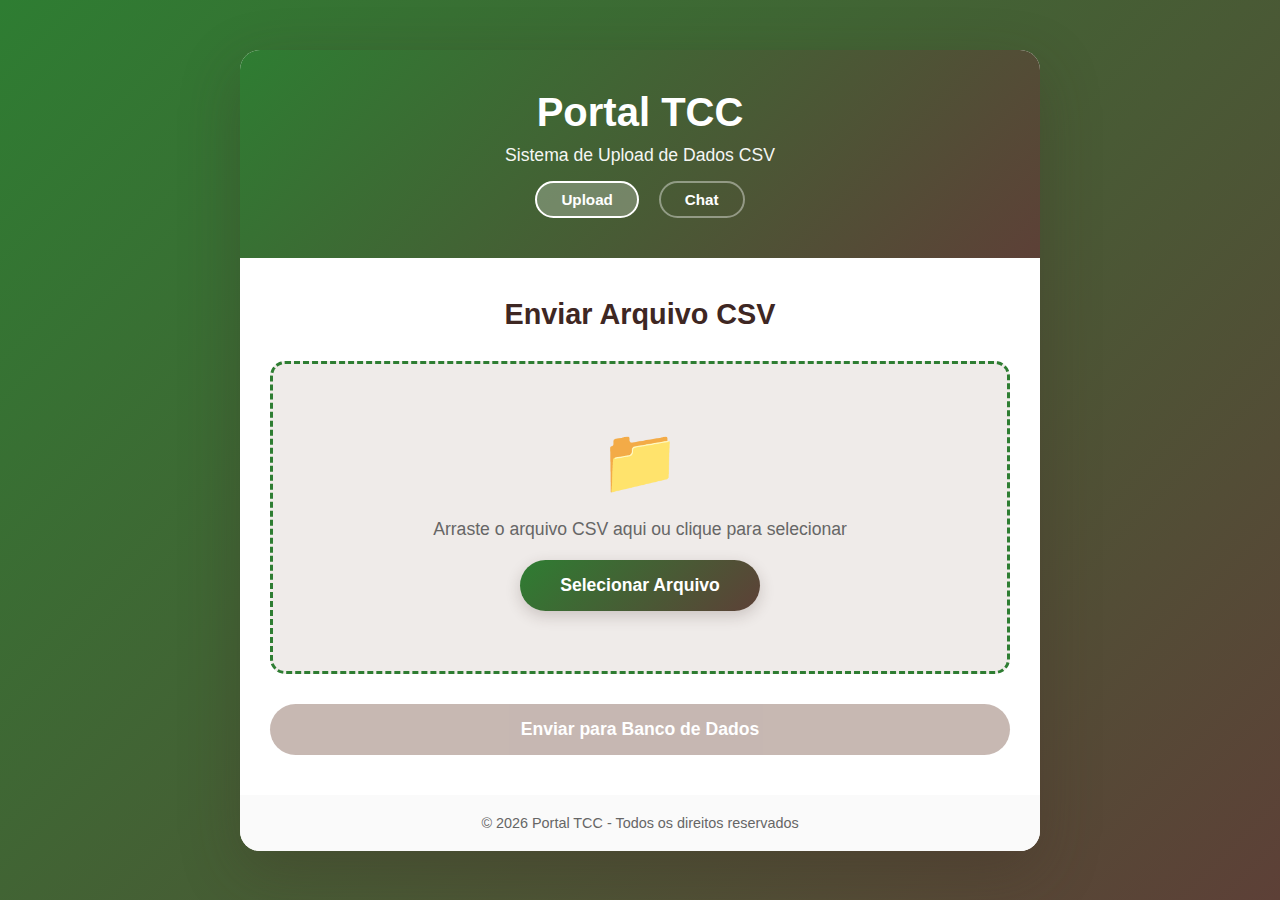
<file: frontend/index.html>
<!DOCTYPE html>
<html lang="pt-BR">
<head>
    <meta charset="UTF-8">
    <meta name="viewport" content="width=device-width, initial-scale=1.0">
    <title>Portal TCC - Upload CSV</title>
    <link rel="stylesheet" href="css/style.css">
    <link rel="stylesheet" href="css/chat.css">
</head>
<body>
    <div class="container">
        <header>
            <h1>Portal TCC</h1>
            <p>Sistema de Upload de Dados CSV</p>
            <nav class="nav-links">
                <a href="index.html" class="nav-link active">Upload</a>
                <a href="chat.html" class="nav-link">Chat</a>
            </nav>
        </header>

        <main>
            <div class="upload-section">
                <h2>Enviar Arquivo CSV</h2>

                <div class="upload-area" id="uploadArea">
                    <div class="upload-icon">📁</div>
                    <p>Arraste o arquivo CSV aqui ou clique para selecionar</p>
                    <input type="file" id="csvFile" accept=".csv" hidden>
                    <button class="btn-select" id="btnSelect">Selecionar Arquivo</button>
                </div>

                <div class="file-info" id="fileInfo" style="display: none;">
                    <p><strong>Arquivo selecionado:</strong> <span id="fileName"></span></p>
                    <p><strong>Tamanho:</strong> <span id="fileSize"></span></p>
                </div>

                <button class="btn-upload" id="btnUpload" disabled>Enviar para Banco de Dados</button>

                <div class="message" id="message"></div>
            </div>
        </main>

        <footer>
            <p>&copy; 2026 Portal TCC - Todos os direitos reservados</p>
        </footer>
    </div>

    <script src="js/script.js"></script>
</body>
</html>
</file>
<file: frontend/css/style.css>
/* ===================================
   Variáveis CSS - Paleta Cafeeira
   =================================== */
:root {
    /* Cores do café */
    --coffee-dark: #3E2723;
    --coffee-medium: #5D4037;
    --coffee-light: #8D6E63;

    /* Cores da plantação */
    --plant-green: #2E7D32;
    --plant-green-light: #388E3C;
    --plant-green-lighter: #4CAF50;

    /* Tons terrosos */
    --earth-light: #EFEBE9;
    --earth-medium: #D7CCC8;
    --earth-dark: #A1887F;

    /* Cores de texto */
    --text-dark: #3E2723;
    --text-medium: #5D4037;
    --text-light: #666;

    /* Cores de fundo */
    --bg-white: #FFFFFF;
    --bg-light: #FAFAFA;

    /* Sombras */
    --shadow-light: rgba(62, 39, 35, 0.1);
    --shadow-medium: rgba(62, 39, 35, 0.2);
    --shadow-dark: rgba(62, 39, 35, 0.3);

    /* Gradientes */
    --gradient-main: linear-gradient(135deg, var(--plant-green) 0%, var(--coffee-medium) 100%);
    --gradient-hover: linear-gradient(135deg, var(--plant-green-light) 0%, var(--coffee-dark) 100%);

    /* Bordas */
    --border-radius-sm: 10px;
    --border-radius-md: 15px;
    --border-radius-lg: 20px;
    --border-radius-full: 50px;

    /* Transições */
    --transition-fast: all 0.2s ease;
    --transition-normal: all 0.3s ease;
}

/* ===================================
   Reset e Configurações Gerais
   =================================== */
* {
    margin: 0;
    padding: 0;
    box-sizing: border-box;
}

body {
    font-family: 'Segoe UI', Tahoma, Geneva, Verdana, sans-serif;
    background: var(--gradient-main);
    min-height: 100vh;
    display: flex;
    justify-content: center;
    align-items: center;
    padding: 20px;
}

.container {
    background: var(--bg-white);
    border-radius: var(--border-radius-lg);
    box-shadow: 0 20px 60px var(--shadow-dark);
    max-width: 800px;
    width: 100%;
    overflow: hidden;
}

/* ===================================
   Cabeçalho
   =================================== */
header {
    background: var(--gradient-main);
    color: var(--bg-white);
    padding: 40px 30px;
    text-align: center;
}

header h1 {
    font-size: 2.5em;
    margin-bottom: 10px;
    font-weight: 700;
}

header p {
    font-size: 1.1em;
    opacity: 0.95;
}

/* ===================================
   Conteúdo Principal
   =================================== */
main {
    padding: 40px 30px;
}

.upload-section h2 {
    color: var(--text-dark);
    margin-bottom: 30px;
    text-align: center;
    font-size: 1.8em;
}

/* ===================================
   Área de Upload
   =================================== */
.upload-area {
    border: 3px dashed var(--plant-green);
    border-radius: var(--border-radius-md);
    padding: 60px 30px;
    text-align: center;
    background: var(--earth-light);
    transition: var(--transition-normal);
    cursor: pointer;
}

.upload-area:hover {
    border-color: var(--coffee-medium);
    background: var(--earth-medium);
    transform: translateY(-5px);
    box-shadow: 0 10px 30px var(--shadow-medium);
}

.upload-area.dragover {
    border-color: var(--plant-green-light);
    background: var(--earth-medium);
    transform: scale(1.02);
}

.upload-icon {
    font-size: 4em;
    margin-bottom: 20px;
}

.upload-area p {
    color: var(--text-light);
    font-size: 1.1em;
    margin-bottom: 20px;
}

/* ===================================
   Botões
   =================================== */
.btn-select,
.btn-upload {
    background: var(--gradient-main);
    color: var(--bg-white);
    border: none;
    padding: 15px 40px;
    font-size: 1.1em;
    border-radius: var(--border-radius-full);
    cursor: pointer;
    transition: var(--transition-normal);
    font-weight: 600;
    box-shadow: 0 5px 15px var(--shadow-medium);
}

.btn-select:hover,
.btn-upload:hover:not(:disabled) {
    background: var(--gradient-hover);
    transform: translateY(-3px);
    box-shadow: 0 10px 25px var(--shadow-dark);
}

.btn-select:active,
.btn-upload:active:not(:disabled) {
    transform: translateY(-1px);
}

.btn-upload {
    width: 100%;
    margin-top: 30px;
}

.btn-upload:disabled {
    background: var(--earth-dark);
    cursor: not-allowed;
    box-shadow: none;
    opacity: 0.6;
}

/* ===================================
   Informações do Arquivo
   =================================== */
.file-info {
    background: var(--earth-light);
    border-left: 4px solid var(--plant-green);
    padding: 20px;
    margin-top: 30px;
    border-radius: var(--border-radius-sm);
}

.file-info p {
    color: var(--text-dark);
    margin-bottom: 10px;
    font-size: 1em;
}

.file-info p:last-child {
    margin-bottom: 0;
}

.file-info span {
    color: var(--coffee-medium);
    font-weight: 600;
}

/* ===================================
   Mensagens
   =================================== */
.message {
    margin-top: 20px;
    padding: 15px;
    border-radius: var(--border-radius-sm);
    text-align: center;
    font-weight: 600;
    display: none;
}

.message.success {
    background: #d4edda;
    color: #155724;
    border: 1px solid #c3e6cb;
    display: block;
}

.message.error {
    background: #f8d7da;
    color: #721c24;
    border: 1px solid #f5c6cb;
    display: block;
}

.message.info {
    background: #e7f3e8;
    color: var(--plant-green);
    border: 1px solid var(--plant-green-light);
    display: block;
}

/* ===================================
   Rodapé
   =================================== */
footer {
    background: var(--bg-light);
    padding: 20px;
    text-align: center;
    color: var(--text-light);
    font-size: 0.9em;
}

/* ===================================
   Responsividade
   =================================== */
@media (max-width: 600px) {
    header h1 {
        font-size: 2em;
    }

    .upload-section h2 {
        font-size: 1.5em;
    }

    .upload-area {
        padding: 40px 20px;
    }

    .btn-select,
    .btn-upload {
        padding: 12px 30px;
        font-size: 1em;
    }
}
</file>
<file: frontend/css/chat.css>
/* ===================================
   Navegação
   =================================== */
.nav-links {
    margin-top: 15px;
    display: flex;
    justify-content: center;
    gap: 20px;
}

.nav-link {
    color: var(--bg-white);
    text-decoration: none;
    padding: 8px 24px;
    border-radius: var(--border-radius-full);
    border: 2px solid rgba(255, 255, 255, 0.4);
    font-weight: 600;
    font-size: 0.95em;
    transition: var(--transition-fast);
}

.nav-link:hover {
    background: rgba(255, 255, 255, 0.2);
    border-color: rgba(255, 255, 255, 0.7);
}

.nav-link.active {
    background: rgba(255, 255, 255, 0.25);
    border-color: var(--bg-white);
}

/* ===================================
   Layout do Chat
   =================================== */
.chat-container {
    max-width: 900px;
    display: flex;
    flex-direction: column;
    min-height: 85vh;
}

.chat-main {
    display: flex;
    flex-direction: column;
    flex-grow: 1;
    padding: 0 30px 30px;
}

/* ===================================
   Área de Mensagens
   =================================== */
.chat-messages {
    flex-grow: 1;
    overflow-y: auto;
    padding: 30px 0;
    display: flex;
    flex-direction: column;
    gap: 16px;
    max-height: 55vh;
    min-height: 300px;
}

.chat-messages::-webkit-scrollbar {
    width: 6px;
}

.chat-messages::-webkit-scrollbar-track {
    background: transparent;
}

.chat-messages::-webkit-scrollbar-thumb {
    background: var(--earth-dark);
    border-radius: 3px;
}

/* ===================================
   Balões de Mensagem
   =================================== */
.message-bubble {
    max-width: 80%;
    padding: 14px 20px;
    border-radius: var(--border-radius-md);
    line-height: 1.5;
    font-size: 0.95em;
    word-wrap: break-word;
    animation: fadeIn 0.3s ease;
}

@keyframes fadeIn {
    from {
        opacity: 0;
        transform: translateY(10px);
    }
    to {
        opacity: 1;
        transform: translateY(0);
    }
}

.bot-message {
    align-self: flex-start;
    background: var(--earth-light);
    color: var(--text-dark);
    border-bottom-left-radius: 4px;
}

.user-message {
    align-self: flex-end;
    background: var(--plant-green);
    color: var(--bg-white);
    border-bottom-right-radius: 4px;
}

.error-message {
    align-self: flex-start;
    background: #f8d7da;
    color: #721c24;
    border-bottom-left-radius: 4px;
}

/* ===================================
   Markdown dentro dos balões
   =================================== */
.msg-content p {
    margin: 0 0 0.5em;
}

.msg-content p:last-child {
    margin-bottom: 0;
}

.msg-content strong {
    font-weight: 700;
}

.msg-content ul,
.msg-content ol {
    margin: 0.4em 0;
    padding-left: 1.4em;
}

.msg-content li {
    margin-bottom: 0.2em;
}

.msg-content table {
    border-collapse: collapse;
    margin: 0.6em 0;
    width: 100%;
    font-size: 0.88em;
}

.msg-content th,
.msg-content td {
    border: 1px solid var(--earth-medium);
    padding: 6px 10px;
    text-align: left;
}

.msg-content th {
    background: rgba(0, 0, 0, 0.06);
    font-weight: 700;
}

.msg-content code {
    background: rgba(0, 0, 0, 0.07);
    padding: 2px 5px;
    border-radius: 4px;
    font-size: 0.9em;
}

.msg-content pre {
    background: rgba(0, 0, 0, 0.07);
    padding: 10px;
    border-radius: 6px;
    overflow-x: auto;
}

.msg-content pre code {
    background: none;
    padding: 0;
}

/* ===================================
   Indicador de Digitação
   =================================== */
.typing-indicator {
    align-self: flex-start;
    background: var(--earth-light);
    padding: 14px 24px;
    border-radius: var(--border-radius-md);
    border-bottom-left-radius: 4px;
    display: flex;
    gap: 6px;
    align-items: center;
}

.typing-indicator span {
    width: 8px;
    height: 8px;
    background: var(--coffee-light);
    border-radius: 50%;
    animation: bounce 1.4s infinite ease-in-out;
}

.typing-indicator span:nth-child(2) {
    animation-delay: 0.2s;
}

.typing-indicator span:nth-child(3) {
    animation-delay: 0.4s;
}

@keyframes bounce {
    0%, 80%, 100% {
        transform: scale(0.6);
        opacity: 0.4;
    }
    40% {
        transform: scale(1);
        opacity: 1;
    }
}

/* ===================================
   Área de Input
   =================================== */
.chat-input-area {
    display: flex;
    gap: 12px;
    padding-top: 20px;
    border-top: 2px solid var(--earth-medium);
}

#chatInput {
    flex-grow: 1;
    padding: 14px 20px;
    border: 2px solid var(--earth-medium);
    border-radius: var(--border-radius-full);
    font-size: 1em;
    font-family: inherit;
    outline: none;
    transition: var(--transition-fast);
    background: var(--bg-light);
}

#chatInput:focus {
    border-color: var(--plant-green);
    box-shadow: 0 0 0 3px rgba(46, 125, 50, 0.15);
}

#chatInput:disabled {
    opacity: 0.6;
    cursor: not-allowed;
}

.btn-send {
    background: var(--gradient-main);
    color: var(--bg-white);
    border: none;
    padding: 14px 28px;
    font-size: 1em;
    border-radius: var(--border-radius-full);
    cursor: pointer;
    transition: var(--transition-normal);
    font-weight: 600;
    box-shadow: 0 4px 12px var(--shadow-medium);
    white-space: nowrap;
}

.btn-send:hover:not(:disabled) {
    background: var(--gradient-hover);
    transform: translateY(-2px);
    box-shadow: 0 6px 16px var(--shadow-dark);
}

.btn-send:disabled {
    opacity: 0.6;
    cursor: not-allowed;
}

.btn-clear {
    background: transparent;
    color: var(--coffee-light);
    border: 2px solid var(--earth-medium);
    padding: 14px 20px;
    font-size: 0.9em;
    border-radius: var(--border-radius-full);
    cursor: pointer;
    transition: var(--transition-fast);
    font-weight: 600;
    white-space: nowrap;
}

.btn-clear:hover {
    border-color: var(--coffee-medium);
    color: var(--coffee-medium);
    background: var(--earth-light);
}

/* ===================================
   Responsividade
   =================================== */
@media (max-width: 600px) {
    .chat-container {
        min-height: auto;
    }

    .chat-messages {
        max-height: 45vh;
        min-height: 200px;
    }

    .message-bubble {
        max-width: 90%;
    }

    .chat-input-area {
        flex-wrap: wrap;
    }

    #chatInput {
        width: 100%;
    }

    .btn-send,
    .btn-clear {
        flex-grow: 1;
    }

    .nav-links {
        gap: 10px;
    }

    .nav-link {
        padding: 6px 16px;
        font-size: 0.85em;
    }
}
</file>
